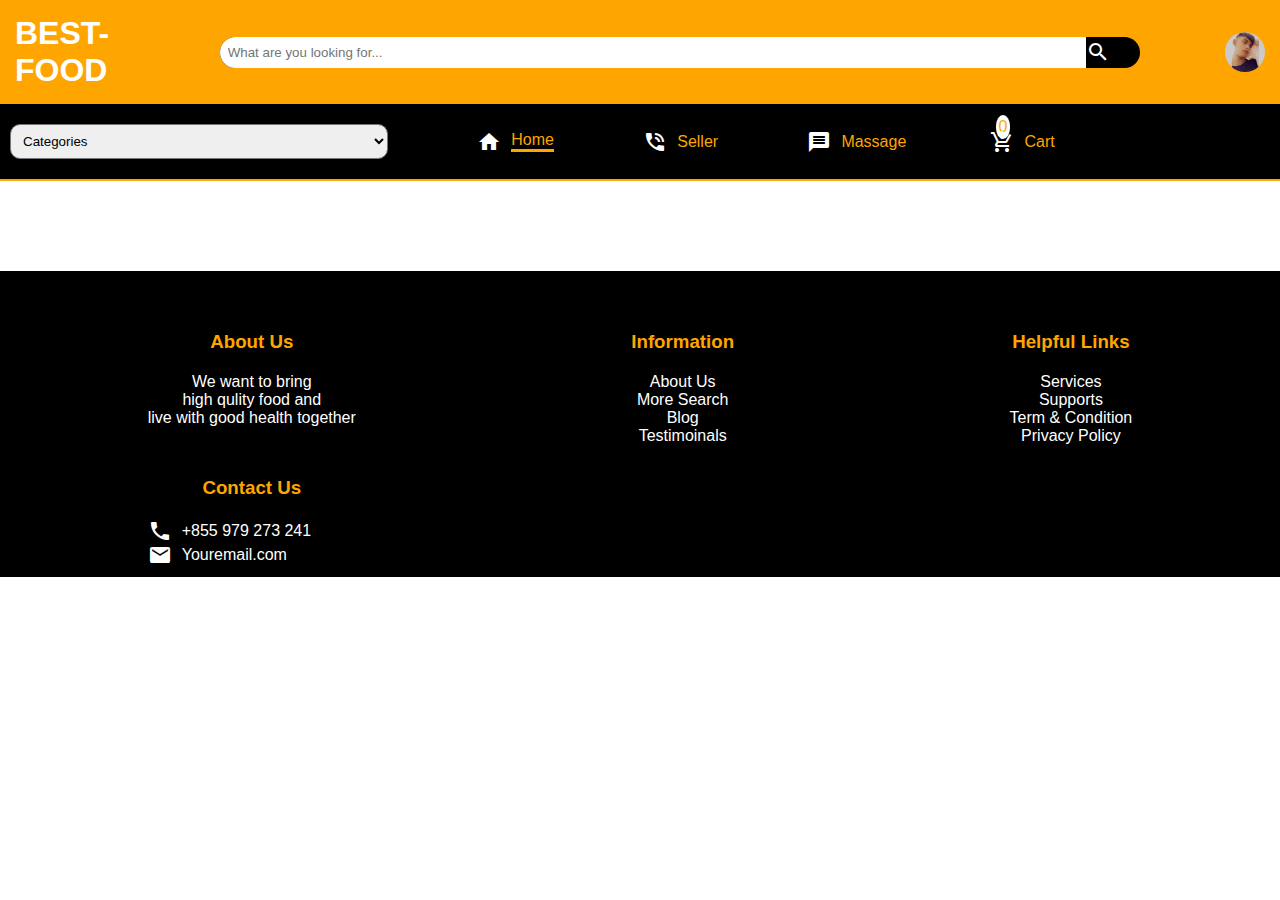
<file: index.html>
<!DOCTYPE html>
<html lang="en">
<head>
    <meta charset="UTF-8">
    <meta http-equiv="X-UA-Compatible" content="IE=edge">
    <meta name="viewport" content="width=device-width, initial-scale=1.0">
    <link href="https://fonts.googleapis.com/icon?family=Material+Icons" rel="stylesheet">
    <link rel="stylesheet" href="../css/style.css">
    <title>_BEST-FOOD</title>
</head>
<body>
    <nav>
        <ul class="nav-left">
            <h1>BEST-FOOD</h1>
            <div class="navegate">
                <input type="text", id="search" placeholder="What are you looking for...">
                <i class="material-icons">search</i>
            </div>
        </ul>
        <ul class="nav-right">
            <img src="images/vibol.jpg" alt="">

        </ul>
    </nav>
    <div class="info">
        <select name="" id="categories" class="types">
            <option value="Categories" selected >Categories</option>
            <option value="">Other Food & Beverage</option>
            <option value="">Food Trucks</option>
            <option value="">Fruit & Vegaetable Snacks</option>
            <option value="">Chocolate</option>
            <option value="">Biscuits</option>
            <option value="">Grain Snacks</option>
            <option value="">Grain Snacks</option>
        </select>
        <ul class="menu">
            <div class="contact">
                <i class="material-icons ">home</i>
                <li style="border-bottom:3px solid orange ;">Home</li>
            </div>
            <div class="contact">
                <i class="material-icons ">phone_in_talk</i>
                <li><a href="pages/seller/sell.html">Seller</a></li>
            </div>
            <div class="contact">
                <i class="material-icons ">message</i>
                <li><a href="pages/message/message.html">Massage</a></li>
            </div>
            <div class="contact">
                <span id="span">0</span>
                <i class="material-icons ">add_shopping_cart</i>
                <li><a href="pages/cart/cart.html">Cart</a></li>
            </div>
        </ul>
    </div>
    <div class="container"></div>
    <footer>
        <div>
            <h3>About Us</h3>
            <p>We want to bring <br>
            high qulity food and <br>
            live with good health together
            <h3> Contact Us</h3>
            <div class="contact">
                <i class="material-icons ">phone</i>
                <p>+855 979 273 241</p>
            </div>
            <div class="contact">
                <i class="material-icons ">mail</i>
                <p>Youremail.com</p>
            </div>
        </p>
        </div>
        <div >
            <h3>Information</h3>
            <p>About Us</p>
            <p>More Search</p>
            <p>Blog</p>
            <p>Testimoinals</p>
        </div>
        <div >
            <h3>Helpful Links</h3>
            <p>Services</p>
            <p>Supports</p>
            <p>Term & Condition</p>
            <p>Privacy Policy</p>
        </div>
    </footer>
    <script src="main.js"></script>
</body>
</html>
</file>
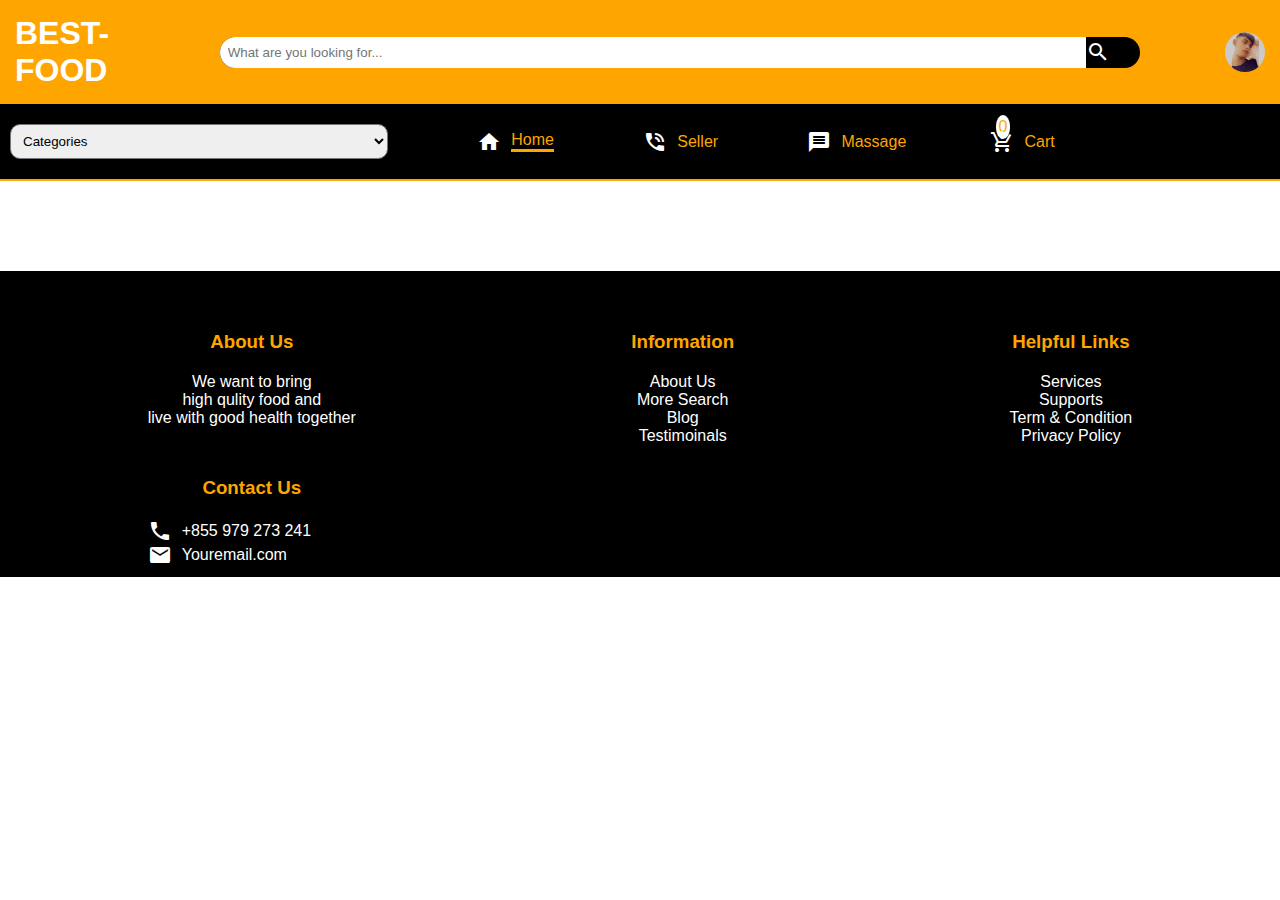
<file: pages/index.html>
<!DOCTYPE html>
<html lang="en">
<head>
    <meta charset="UTF-8">
    <meta http-equiv="X-UA-Compatible" content="IE=edge">
    <meta name="viewport" content="width=device-width, initial-scale=1.0">
    <link href="https://fonts.googleapis.com/icon?family=Material+Icons" rel="stylesheet">
    <link rel="stylesheet" href="../css/style.css">
    <title>_BEST-FOOD</title>
</head>
<body>
    <nav>
        <ul class="nav-left">
            <h1>BEST-FOOD</h1>
            <div class="navegate">
                <input type="text", id="search" placeholder="What are you looking for...">
                <i class="material-icons">search</i>
            </div>
        </ul>
        <ul class="nav-right">
            <img src="../../images/vibol.jpg" alt="">

        </ul>
    </nav>
    <div class="info">
        <select name="" id="categories" class="types">
            <option value="Categories" selected >Categories</option>
            <option value="">Other Food & Beverage</option>
            <option value="">Food Trucks</option>
            <option value="">Fruit & Vegaetable Snacks</option>
            <option value="">Chocolate</option>
            <option value="">Biscuits</option>
            <option value="">Grain Snacks</option>
            <option value="">Grain Snacks</option>
        </select>
        <ul class="menu">
            <div class="contact">
                <i class="material-icons ">home</i>
                <li style="border-bottom:3px solid orange ;">Home</li>
            </div>
            <div class="contact">
                <i class="material-icons ">phone_in_talk</i>
                <li><a href="seller/sell.html">Seller</a></li>
            </div>
            <div class="contact">
                <i class="material-icons ">message</i>
                <li><a href="../pages/message/message.html">Massage</a></li>
            </div>
            <div class="contact">
                <span id="span">0</span>
                <i class="material-icons ">add_shopping_cart</i>
                <li><a href="cart/cart.html">Cart</a></li>
            </div>
        </ul>
    </div>
    <div class="container"></div>
    <footer>
        <div>
            <h3>About Us</h3>
            <p>We want to bring <br>
            high qulity food and <br>
            live with good health together
            <h3> Contact Us</h3>
            <div class="contact">
                <i class="material-icons ">phone</i>
                <p>+855 979 273 241</p>
            </div>
            <div class="contact">
                <i class="material-icons ">mail</i>
                <p>Youremail.com</p>
            </div>
        </p>
        </div>
        <div >
            <h3>Information</h3>
            <p>About Us</p>
            <p>More Search</p>
            <p>Blog</p>
            <p>Testimoinals</p>
        </div>
        <div >
            <h3>Helpful Links</h3>
            <p>Services</p>
            <p>Supports</p>
            <p>Term & Condition</p>
            <p>Privacy Policy</p>
        </div>
    </footer>
    <script src="main.js"></script>
</body>
</html>
</file>
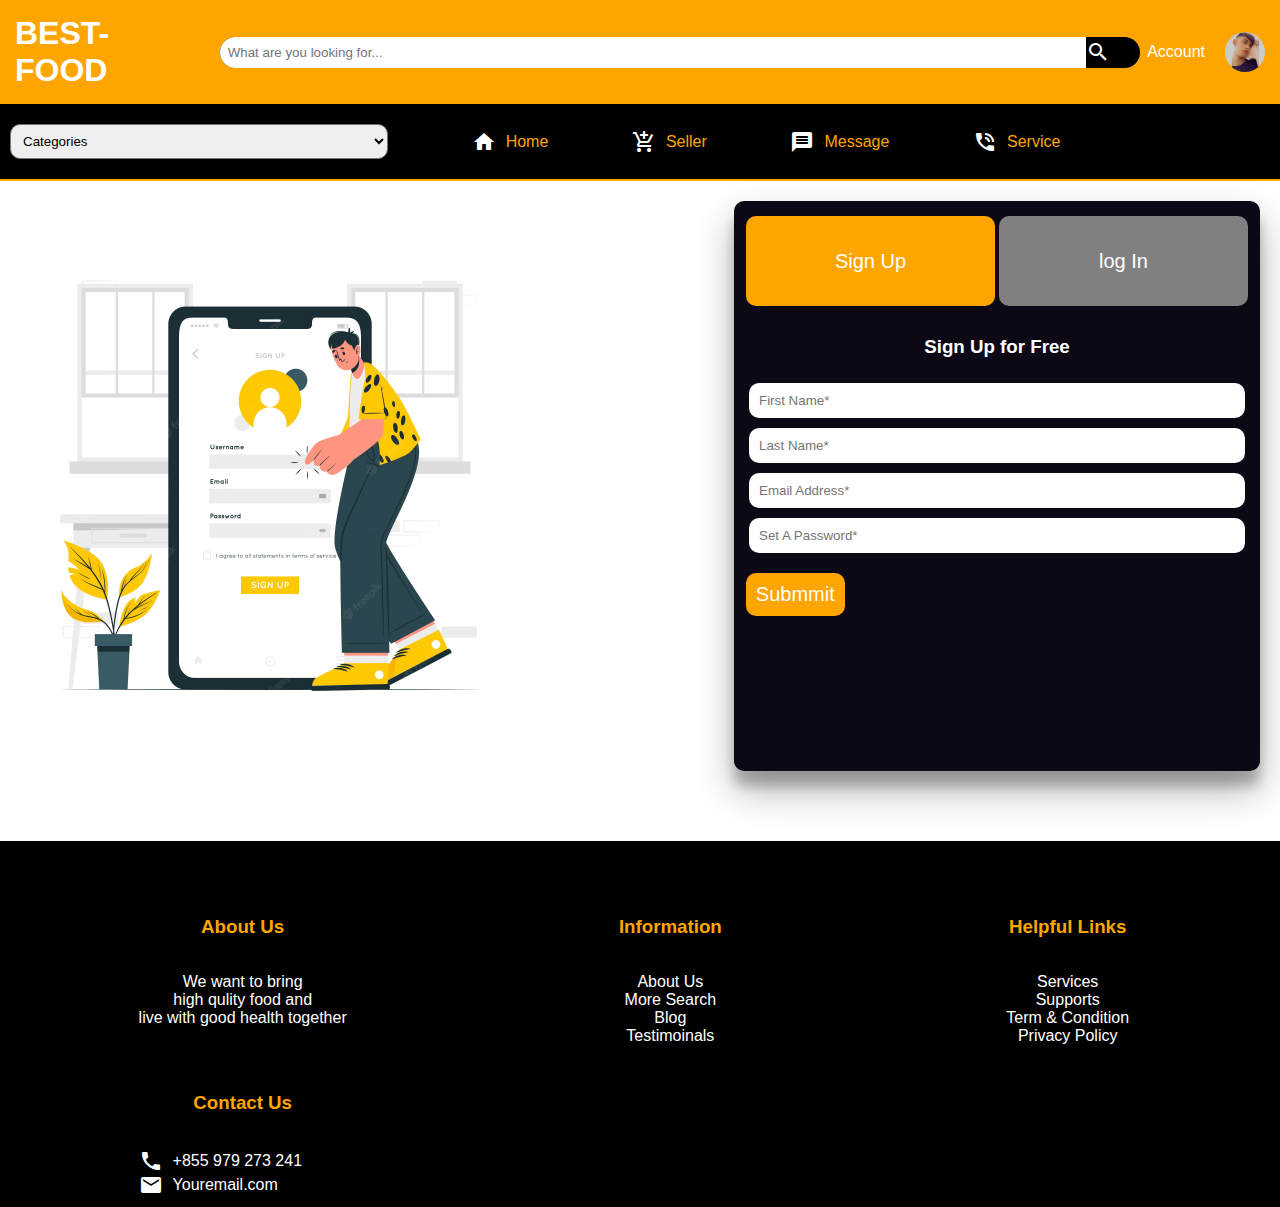
<file: pages/account/account.html>
<!DOCTYPE html>
<html lang="en">
<head>
    <meta charset="UTF-8">
    <meta http-equiv="X-UA-Compatible" content="IE=edge">
    <meta name="viewport" content="width=device-width, initial-scale=1.0">
    <title>Document</title>
    <link href="https://fonts.googleapis.com/icon?family=Material+Icons" rel="stylesheet">

    <link rel="stylesheet" href="account.css">
    <link rel="stylesheet" href="../../css/style.css">
</head>
<body>
    <nav>
        <ul class="nav-left">
            <h1>BEST-FOOD</h1>
            <div class="navegate">
                <input type="text", id="search" placeholder="What are you looking for...">
                <i class="material-icons">search</i>
            </div>
        </ul>
        <ul class="nav-right">
            <li><a href="" style="border-bottom:3px solid orange ;">Account</a></li>
            <img src="../../images/vibol.jpg" alt="">

        </ul>
    </nav>
    <div class="info">
        <select name="" id="categories" class="types">
            <option value="Categories" selected >Categories</option>
            <option value="">Other Food & Beverage</option>
            <option value="">Food Trucks</option>
            <option value="">Fruit & Vegaetable Snacks</option>
            <option value="">Chocolate</option>
            <option value="">Biscuits</option>
            <option value="">Grain Snacks</option>
        </select>
        <ul class="menu">
            <div class="contact">
                <i class="material-icons ">home</i>
                <li ><a href="../index.html">Home</a></li>
            </div>
            <div class="contact">
                <i class="material-icons ">add_shopping_cart</i>
                <li><a href="../seller/sell.html">Seller</a></li>
            </div>
            <div class="contact">
                <i class="material-icons ">message</i>
                <li>Message</li>
            </div>
            <div class="contact">
                <i class="material-icons ">phone_in_talk</i>
                <li>Service</li>
            </div>
        </ul>
    </div>
    <div id="sign-up">
        <img src="../../images/signUp.png" alt="">
        <div class=" form-container">
            <form action=""></form>
                <div class="btn-group">
                    <button class="sign-up" >Sign Up</button>
                    <button class="log-in">log In</button>
                </div>
                <div class="title">
                     <h3>Sign Up for Free</h3>
                </div>
                <div class="form-group">
                    <input type="text" placeholder="First Name*" id="name">
                    <input type="text" placeholder="Last Name*">
                </div>
                <div class="form-group">
                    <input type="email" placeholder="Email Address*">
                    <input type="password" placeholder="Set A Password*">
                </div>
                <div class="form-group">
                    <button id="get">Submmit</button>
                </div>
    
         </div>
    </div>

     <footer>
        <div>
            <h3>About Us</h3>
            <p>We want to bring <br>
            high qulity food and <br>
            live with good health together
            <h3> Contact Us</h3>
            <div class="contact">
                <i class="material-icons ">phone</i>
                <p>+855 979 273 241</p>
            </div>
            <div class="contact">
                <i class="material-icons ">mail</i>
                <p>Youremail.com</p>
            </div>
        </p>
        </div>
        <div >
            <h3>Information</h3>
            <p>About Us</p>
            <p>More Search</p>
            <p>Blog</p>
            <p>Testimoinals</p>
        </div>
        <div >
            <h3>Helpful Links</h3>
            <p>Services</p>
            <p>Supports</p>
            <p>Term & Condition</p>
            <p>Privacy Policy</p>
        </div>
    </footer>

    
</body>
</html>
</file>
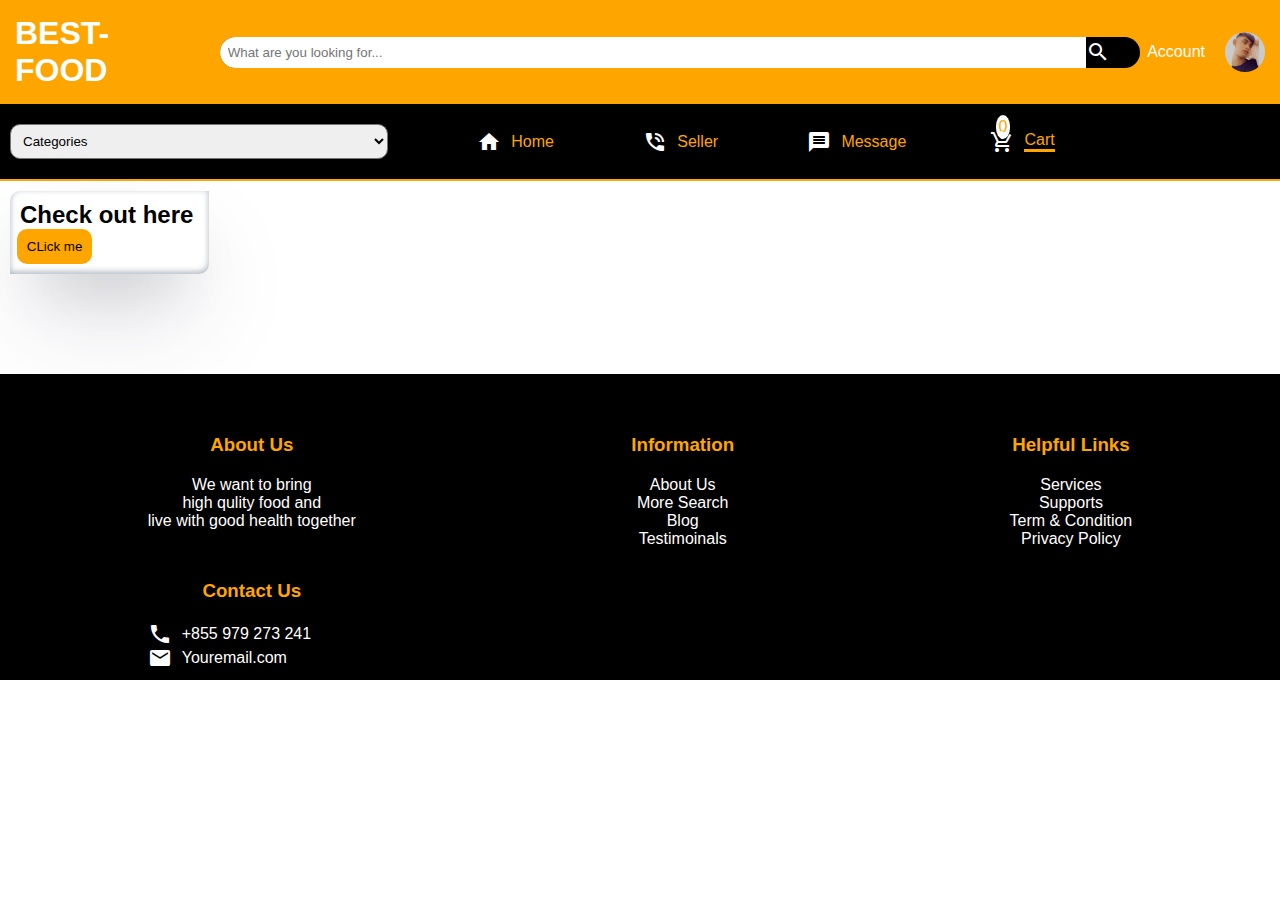
<file: pages/cart/cart.html>
<!DOCTYPE html>
<html lang="en">
<head>
    <meta charset="UTF-8">
    <meta http-equiv="X-UA-Compatible" content="IE=edge">
    <meta name="viewport" content="width=device-width, initial-scale=1.0">
    <link href="https://fonts.googleapis.com/icon?family=Material+Icons" rel="stylesheet">
    <link rel="stylesheet" href="../../css/style.css">
    <link rel="stylesheet" href="cart.css">
    <title>_BEST-FOOD</title>
</head>
<body>
    <nav>
        <ul class="nav-left">
            <h1>BEST-FOOD</h1>
            <div class="navegate">
                <input type="text", id="search" placeholder="What are you looking for...">
                <i class="material-icons">search</i>
            </div>
        </ul>
        <ul class="nav-right">
            <li><a href="../account/account.html">Account</a></li>
            <img src="../../images/vibol.jpg" alt="">

        </ul>
    </nav>
    <div class="info">
        <select name="" id="categories" class="types">
            <option value="Categories" selected >Categories</option>
            <option value="">Other Food & Beverage</option>
            <option value="">Food Trucks</option>
            <option value="">Fruit & Vegaetable Snacks</option>
            <option value="">Chocolate</option>
            <option value="">Biscuits</option>
            <option value="">Grain Snacks</option>
            <option value="">Grain Snacks</option>
        </select>
        <ul class="menu">
            <div class="contact">
                <i class="material-icons ">home</i>
                <li><a href="../../index.html">Home</a></li>
            </div>
            <div class="contact">
                <i class="material-icons ">phone_in_talk</i>
                <li><a href="../seller/sell.html">Seller</a></li>
            </div>
            <div class="contact">
                <i class="material-icons ">message</i>
                <li><a href="../message/message.html">Message</a></li>
            </div>
            <div class="contact">
                <span id="span">0</span>
                <i class="material-icons ">add_shopping_cart</i>
                <li style="border-bottom:3px solid orange"><a href="">Cart</a></li>
            </div>
        </ul>
    </div>
    <div class="checkout">
        <h2>Check out here</h2>
        <button id="checkout">CLick me</button>
    </div>
    <div id="container-cart">
        <div id = "cart-item">
        </div>

    </div>
    <div id="alert-message">
        <div id="alert-item">
            <h3>This is your total price</h3>
            <p id="price"></p>
            <menu>
                <button id="no">No</button>
                <button id="yes">Yes</button>
            </menu>
        </div>
    </div>

    <footer>
        <div>
            <h3>About Us</h3>
            <p>We want to bring <br>
            high qulity food and <br>
            live with good health together
            <h3> Contact Us</h3>
            <div class="contact">
                <i class="material-icons ">phone</i>
                <p>+855 979 273 241</p>
            </div>
            <div class="contact">
                <i class="material-icons ">mail</i>
                <p>Youremail.com</p>
            </div>
        </p>
        </div>
        <div >
            <h3>Information</h3>
            <p>About Us</p>
            <p>More Search</p>
            <p>Blog</p>
            <p>Testimoinals</p>
        </div>
        <div >
            <h3>Helpful Links</h3>
            <p>Services</p>
            <p>Supports</p>
            <p>Term & Condition</p>
            <p>Privacy Policy</p>
        </div>
    </footer>
    <script src="cart.js"></script>
</body>
</html>
</file>
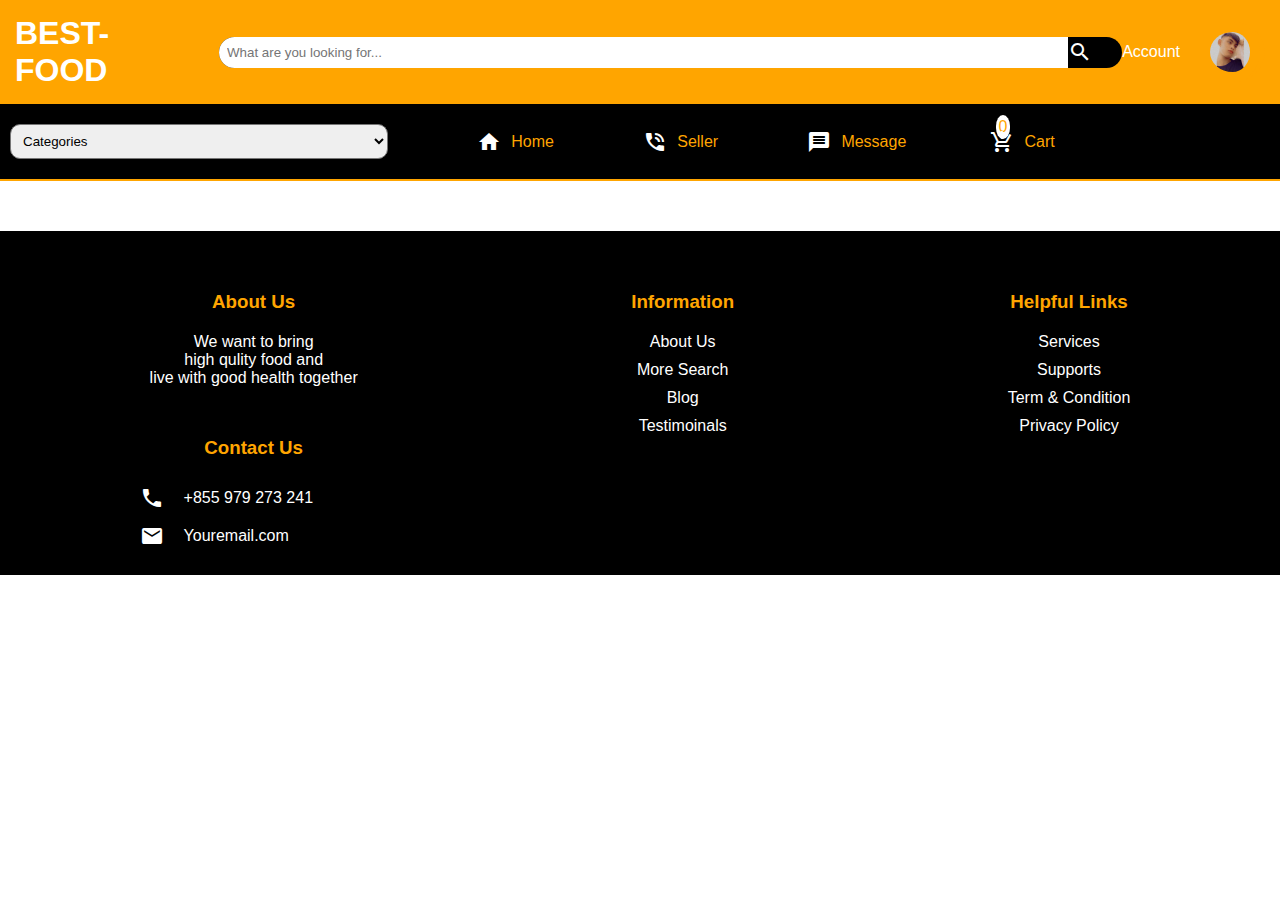
<file: pages/detail/detail.html>
<!DOCTYPE html>
<html lang="en">
<head>
    <meta charset="UTF-8">
    <meta http-equiv="X-UA-Compatible" content="IE=edge">
    <meta name="viewport" content="width=device-width, initial-scale=1.0">
    <link href="https://fonts.googleapis.com/icon?family=Material+Icons" rel="stylesheet">
    <link rel="stylesheet" href="../../css/style.css">
    <link rel="stylesheet" href="detail.css">
    <title>_BEST-FOOD</title>
</head>
<body>
    <nav>
        <ul class="nav-left">
            <h1>BEST-FOOD</h1>
            <div class="navegate">
                <input type="text", id="search" placeholder="What are you looking for...">
                <i class="material-icons">search</i>
            </div>
        </ul>
        <ul class="nav-right">
            <li><a href="../account/account.html">Account</a></li>
            <img src="../../images/vibol.jpg" alt="">

        </ul>
    </nav>
    <div class="info">
        <select name="" id="categories" class="types">
            <option value="Categories" selected >Categories</option>
            <option value="">Other Food & Beverage</option>
            <option value="">Food Trucks</option>
            <option value="">Fruit & Vegaetable Snacks</option>
            <option value="">Chocolate</option>
            <option value="">Biscuits</option>
            <option value="">Grain Snacks</option>
            <option value="">Grain Snacks</option>
        </select>
        <ul class="menu">
            <div class="contact">
                <i class="material-icons ">home</i>
                <li><a href="../../index.html">Home</a></li>
            </div>
            <div class="contact">
                <i class="material-icons ">phone_in_talk</i>
                <li><a href="../seller/sell.html">Seller</a></li>
            </div>
            <div class="contact">
                <i class="material-icons ">message</i>
                <li>Message</li>
            </div>
            <div class="contact">
                <span id="span">0</span>
                <i class="material-icons ">add_shopping_cart</i>
                <li><a href="../cart/cart.html">Cart</a></li>
            </div>
        </ul>
    </div>
    <div id="container-detail">
    </div>
    <footer>
        <div>
            <h3>About Us</h3>
            <p>We want to bring <br>
            high qulity food and <br>
            live with good health together
            <h3> Contact Us</h3>
            <div class="contact">
                <i class="material-icons ">phone</i>
                <p>+855 979 273 241</p>
            </div>
            <div class="contact">
                <i class="material-icons ">mail</i>
                <p>Youremail.com</p>
            </div>
        </p>
        </div>
        <div >
            <h3>Information</h3>
            <p>About Us</p>
            <p>More Search</p>
            <p>Blog</p>
            <p>Testimoinals</p>
        </div>
        <div >
            <h3>Helpful Links</h3>
            <p>Services</p>
            <p>Supports</p>
            <p>Term & Condition</p>
            <p>Privacy Policy</p>
        </div>
    </footer>
    <script src="detail.js"></script>
</body>
</html>
</file>
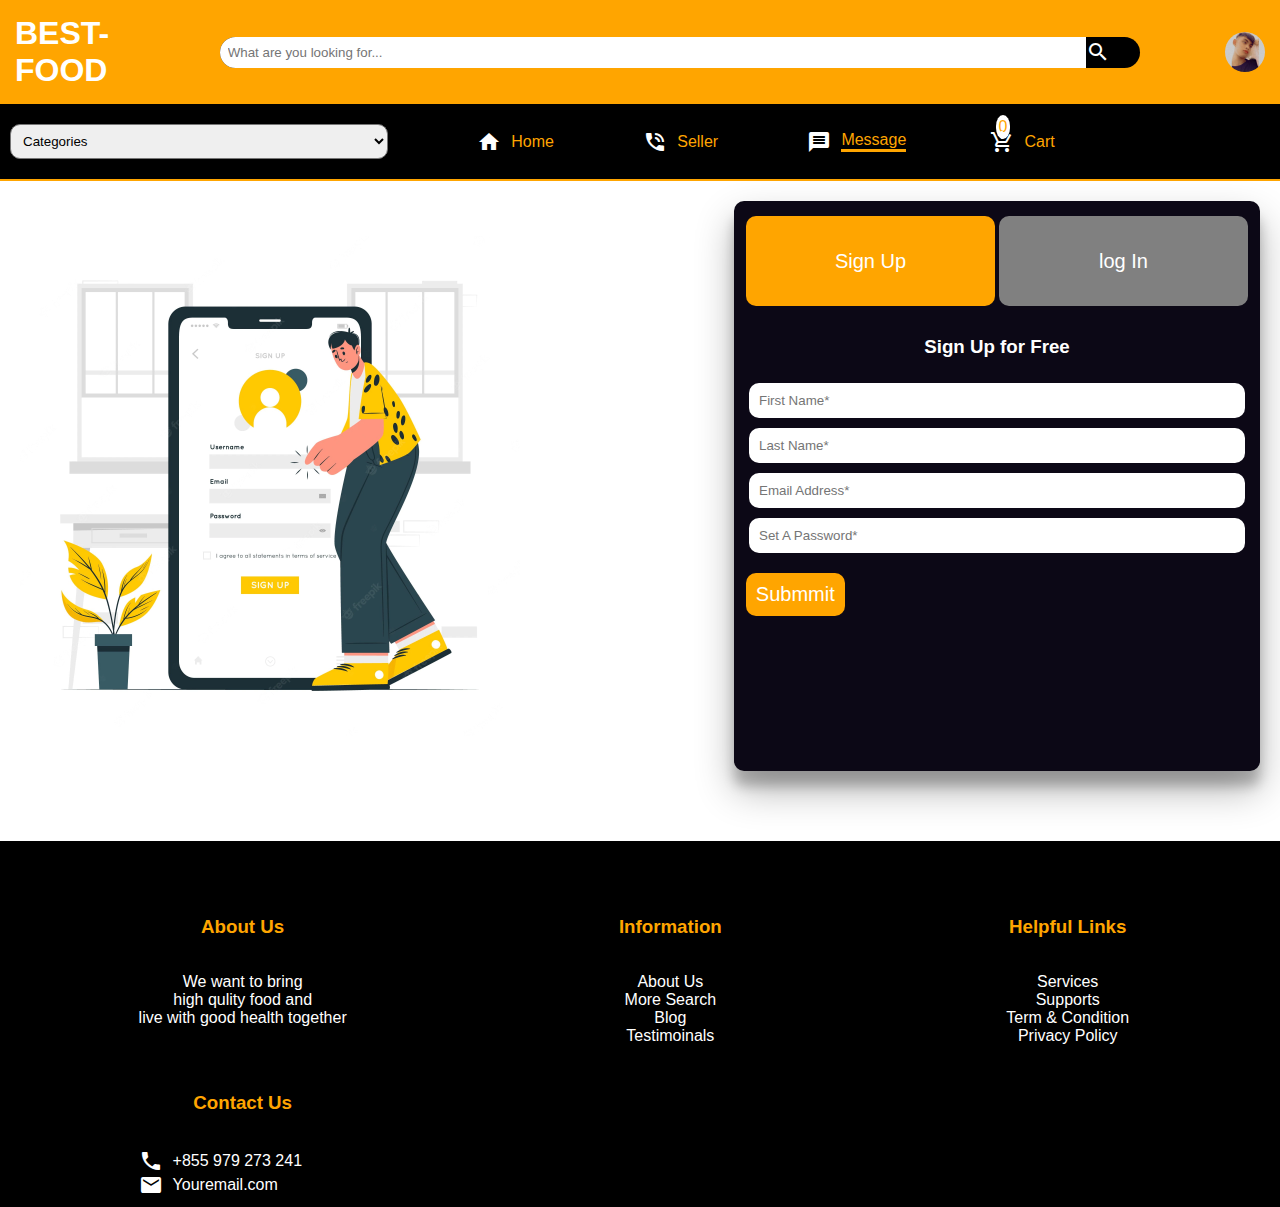
<file: pages/message/message.html>
<!DOCTYPE html>
<html lang="en">
<head>
    <meta charset="UTF-8">
    <meta http-equiv="X-UA-Compatible" content="IE=edge">
    <meta name="viewport" content="width=device-width, initial-scale=1.0">
    <title>Document</title>
    <link href="https://fonts.googleapis.com/icon?family=Material+Icons" rel="stylesheet">

    <link rel="stylesheet" href="message.css">
    <link rel="stylesheet" href="../../css/style.css">
</head>
<body>
    <nav>
        <ul class="nav-left">
            <h1>BEST-FOOD</h1>
            <div class="navegate">
                <input type="text", id="search" placeholder="What are you looking for...">
                <i class="material-icons">search</i>
            </div>
        </ul>
        <ul class="nav-right">
            <img src="../../images/vibol.jpg" alt="">

        </ul>
    </nav>
    <div class="info">
        <select name="" id="categories" class="types">
            <option value="Categories" selected >Categories</option>
            <option value="">Other Food & Beverage</option>
            <option value="">Food Trucks</option>
            <option value="">Fruit & Vegaetable Snacks</option>
            <option value="">Chocolate</option>
            <option value="">Biscuits</option>
            <option value="">Grain Snacks</option>
        </select>
        <ul class="menu">
            <div class="contact">
                <i class="material-icons ">home</i>
                <li ><a href="../../index.html">Home</a></li>
            </div>
            <div class="contact">
                <i class="material-icons ">phone_in_talk</i>
                <li><a href="../seller/sell.html">Seller</a></li>
            </div>
            <div class="contact">
                <i class="material-icons ">message</i>
                <li style="border-bottom:3px solid orange">Message</li>
            </div>
            <div class="contact">
                <span id="span">0</span>
                <i class="material-icons ">add_shopping_cart</i>
                <li><a href="../cart/cart.html">Cart</a></li>
            </div>
        </ul>
    </div>
    <div id="sign-up">
        <img src="../../images/signUp.png" alt="">
        <div class=" form-container">
            <form action=""></form>
                <div class="btn-group">
                    <button class="sign-up" >Sign Up</button>
                    <button class="log-in">log In</button>
                </div>
                <div class="title">
                     <h3>Sign Up for Free</h3>
                </div>
                <div class="form-group">
                    <input type="text" placeholder="First Name*" id="name">
                    <input type="text" placeholder="Last Name*">
                </div>
                <div class="form-group">
                    <input type="email" placeholder="Email Address*">
                    <input type="password" placeholder="Set A Password*">
                </div>
                <div class="form-group">
                    <button id="get">Submmit</button>
                </div>
    
         </div>
    </div>

     <footer>
        <div>
            <h3>About Us</h3>
            <p>We want to bring <br>
            high qulity food and <br>
            live with good health together
            <h3> Contact Us</h3>
            <div class="contact">
                <i class="material-icons ">phone</i>
                <p>+855 979 273 241</p>
            </div>
            <div class="contact">
                <i class="material-icons ">mail</i>
                <p>Youremail.com</p>
            </div>
        </p>
        </div>
        <div >
            <h3>Information</h3>
            <p>About Us</p>
            <p>More Search</p>
            <p>Blog</p>
            <p>Testimoinals</p>
        </div>
        <div >
            <h3>Helpful Links</h3>
            <p>Services</p>
            <p>Supports</p>
            <p>Term & Condition</p>
            <p>Privacy Policy</p>
        </div>
    </footer>

    
</body>
</html>
</file>
<file: css/style.css>
*{
    margin: 0;
    padding: 0;
}
body{
    font-family: sans-serif;
    height: 100vh;
}
h1{
    color: #fff;
}
nav{
    position: sticky;
    top: 0;
    display: flex;
    justify-content: space-between;
    align-items: center;
    background:orange;
    padding: 15px;
    z-index: 1;

}


.nav-left,.nav-right{
    display: flex;
    align-items: center;
    gap: 20px;
}
.nav-left{
    width: 90%;
}
.navegate{
    display: flex;
    align-items: center;
    width: 80%;
    background:black;
    padding-right: 30px; ;
    border-radius: 30px;
}
.navegate input{
    padding: 8px;
    width: 100%;
    border-radius: 30px 0 0 30px;
    border: none;
}
.nav-right a{
    text-decoration: none;
    color: #fff;

}
.nav-right img{
    width: 40px;
    height: 40px;
    border-radius: 50%;
}
/* .nav-right a:hover{
    border-bottom: 3px solid #000;
} */
.navegate i{
    color: #fff;
}

.info{
    background:black;
    padding: 10px;
    border-bottom: 2px solid orange;
    display: flex;
    align-items: center;
}
.info #categories{
    width: 30%;
}
.types{
    padding: 8px;
}
.menu{
    width: 60%;
    display: flex;
    justify-content: space-evenly;
}
.menu a{
    text-decoration: none;
    color:orange;
}
li{
    color: orange;
    list-style: none;
}
li:hover{
    border-bottom:3px solid orange;
    transition: 0.1s;
}
.material-icons{
    color: #fff;
}
/* create dialog of food================================================================= */
#food-dialog {
    height: 100%;
    width: 100%;
    position: fixed;
    top:0vh;
    display: none;
    background: rgba(0, 0, 0, 0.48);
}

#form-container {
    padding: 20px;
    width: 50%;
    height: 60vh;
    margin:10% auto;
    z-index: 10;
    background: white;
    border-radius: 20px;
    border-left:10px solid green;
    border-right:10px solid green;
}
#form-container input,select{
    padding: 10px;
    width: 100%;
    border-radius: 10px;
    box-sizing: border-box;
    margin-top: 10px;
}
select{
    margin-bottom:10px;
}
#form-container label{
    color: orange;
    font-weight: bold;
}
#form-container menu{
    margin-top: 10px;
    display: flex;
    justify-content: space-between;
}
button{
    padding: 10px;
    /* margin-left: 10px; */
    background:orange;
    border: none;
    border-radius: 10px;
    cursor: pointer;
    box-shadow: inset 0 0 0 0 green;
    margin: 0 -.20rem;
    padding: 20 .20rem;
    transition: color .5s ease-in-out, box-shadow .5s ease-in-out;
}
.buy-now{
    margin-top: 10px;
    display: flex;
    justify-content:space-between;
}
.btn-edit{
    width: 10%;
    display: flex;
    justify-content: space-between;
}
button:hover{
    box-shadow: inset 300px 0 0 0 green;
    cursor: pointer;
    color: white;
}

/* create cards of food __________________________________________*/
.container{
    margin-top: 40px;
    margin-left: 10px;
    display: flex;
    justify-content: center;
    flex-wrap: wrap;
    gap: 30px;
}
.cards{
    cursor: pointer;
    border-radius: 10px;
    background-color:white;
    padding: 20px;
    box-shadow: rgba(50, 50, 93, 0.25) 0px 50px 100px -20px, rgba(0, 0, 0, 0.3) 0px 30px 60px -30px, rgba(10, 37, 64, 0.35) 0px -2px 6px 0px inset;
}
.cards:hover{
    border: 2px solid orange;
    -ms-transform: scale(1.02);
    -webkit-transform: scale(1.02);
    transform: scale(1.02);
    transition: 0.2s;

  
}
.container img{
    height: 200px;
    width: 200px;
}
.container p{
    margin: 10px 0;
}
.container span{
    color: orange;
}
.container i{
    color: orange;
}
footer{
    margin-top: 50px;
    background: #000;
    color: #fff;
    display: flex;
    justify-content: space-around;
    text-align: center;
    padding: 10px;
}
footer h3{
    margin-top: 50px;
    color: orange;
    margin-bottom: 20px;
}
.contact{
    display: flex;
    align-items: center;
    gap: 10px;
}
.contact span{
    color: orange;
    padding: 3px;
    background-color: #fff;
    border-radius: 50%;
    margin-right: -30px;
    margin-top: -30px;

}
#detail {
    text-decoration: none;
    color: black;
}
</file>
<file: pages/account/account.css>
#sign-up{
    display: flex;
    justify-content: space-between;
    align-items: center;
    padding: 20px;
 }
 #sign-up img{
    width: 500px;
    height: 500px;
 }
 .form-container{
    width: 40%;
    height: 60vh;
    background-color: rgb(12, 8, 22);
    padding: 15px;
    border-radius: 10px;
    box-shadow: rgba(0, 0, 0, 0.3) 0px 19px 38px, rgba(0, 0, 0, 0.22) 0px 15px 12px;} 
 .btn-group{
    display: flex;
    justify-content: center;
    gap: 10px;
    
} 
.sign-up,.log-in{
    width:100%;
    height: 10vh;
    margin-bottom: 15px;
    
}
.log-in{
    background: gray;
    border-left: none;
}
h3{
    text-align: center;
    color: white;
    padding:15px;
}
#get{
    margin-top: 20px;
}
.form-group input{
    padding: 10px;
    width: 100%;
    box-sizing: border-box;
    margin-top: 10px;
    border-radius: 10px;
    border: none;
}
#name{
    margin-right:7px;
}
button{
    color:white;
    font-size: 20px;
}
</file>
<file: pages/cart/cart.css>
#cart-item{
    display: flex;
    justify-content: center;
    flex-wrap: wrap;
    gap: 20px;
    padding: 20px;
}
.card-cart{
    padding: 10px;
    width: 15%;
    background:rgb(214, 212, 212);
    border-radius: 15px;
}
.card-cart img{
    width: 100px;
    height: 100px;
    margin: 5px 0;
}
#btn-cart{
    margin: 10px;   
    display: flex;
    justify-content: space-between;
}
span{
    color:orange;
}
.image{
    text-align: center;
}
#alert-message {
    height: 100%;
    width: 100%;
    position: fixed;
    top:0vh;
    display:none;
    background: rgba(0, 0, 0, 0.48);
}

#alert-item {
    padding: 20px;
    width: 20%;
    height: 20vh;
    margin:10% auto;
    z-index: 10;
    background: white;
    border-radius: 20px;
    border-left:10px solid green;
    border-right:10px solid green;
    display: flex;
    flex-direction: column;
    justify-content: space-between;
}
#alert-item menu{
    display: flex;
    justify-content: space-between;
}
.checkout{
    margin: 10px;
    border-radius: 10px 0 10px 0;
    background:white;
    box-shadow: rgba(50, 50, 93, 0.25) 0px 50px 100px -20px, rgba(0, 0, 0, 0.3) 0px 30px 60px -30px, rgba(10, 37, 64, 0.35) 0px -2px 6px 0px inset;
    width:14%;
    padding: 10px;
}
.checkout:hover{
    border: 2px solid orange;
    -ms-transform: scale(1.02);
    -webkit-transform: scale(1.02);
    transform: scale(1.02);
    transition: 0.2s;


}
</file>
<file: pages/detail/detail.css>
.container-detail{
    margin: auto;

}
.card-detail{
    margin: 20px;
    background:rgb(219, 215, 215);
    border-radius: 10px;
    padding: 10px;
    display: flex;
    justify-content: space-between;
    align-items: center;
    box-shadow: rgba(0, 0, 0, 0.25) 0px 54px 55px, rgba(0, 0, 0, 0.12) 0px -12px 30px, rgba(0, 0, 0, 0.12) 0px 4px 6px, rgba(0, 0, 0, 0.17) 0px 12px 13px, rgba(0, 0, 0, 0.09) 0px -3px 5px;
}
#btn{
    display: flex;
    flex-direction: column;
    height: 50vh;
    justify-content: space-between;
}
#info-detail{
    width: 100%;
    display: flex;
    align-items: center;
    justify-content: space-evenly;
}
img{
    padding: 10px;
    border-right:5px solid orange;
}
span{
    color: orange;
}

p{
    margin: 10px;

}
</file>
<file: pages/message/message.css>
#sign-up{
    display: flex;
    justify-content: space-between;
    align-items: center;
    padding: 20px;
 }
 #sign-up img{
    width: 500px;
    height: 500px;
 }
 .form-container{
    width: 40%;
    height: 60vh;
    background-color: rgb(12, 8, 22);
    padding: 15px;
    border-radius: 10px;
    box-shadow: rgba(0, 0, 0, 0.3) 0px 19px 38px, rgba(0, 0, 0, 0.22) 0px 15px 12px;} 
 .btn-group{
    display: flex;
    justify-content: center;
    gap: 10px;
    
} 
.sign-up,.log-in{
    width:100%;
    height: 10vh;
    margin-bottom: 15px;
    
}
.log-in{
    background: gray;
    border-left: none;
}
h3{
    text-align: center;
    color: white;
    padding:15px;
}
#get{
    margin-top: 20px;
}
.form-group input{
    padding: 10px;
    width: 100%;
    box-sizing: border-box;
    margin-top: 10px;
    border-radius: 10px;
    border: none;
}
#name{
    margin-right:7px;
}
button{
    color:white;
    font-size: 20px;
}
</file>
